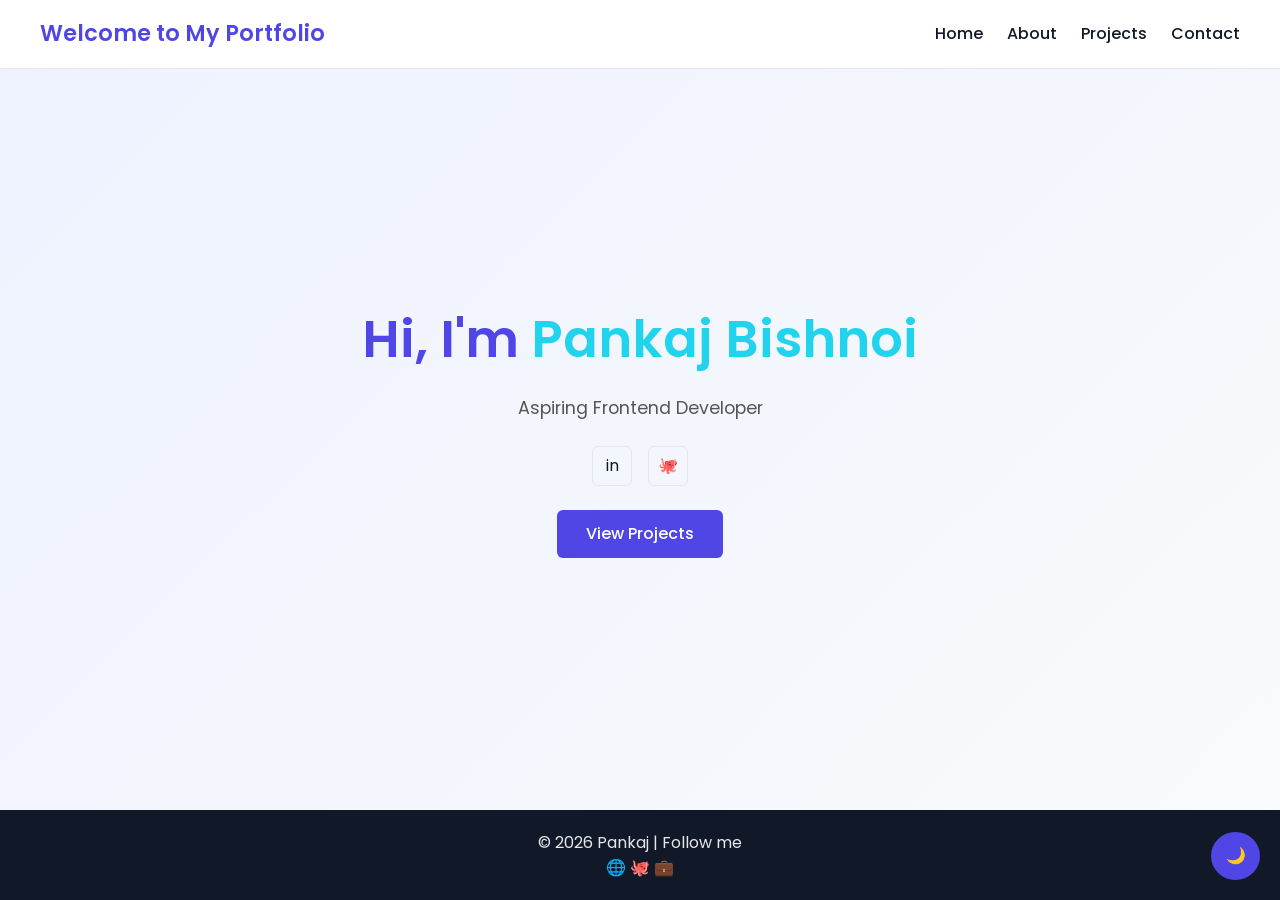
<file: index.html>
<!DOCTYPE html>
<html lang="en">

<head>
    <meta charset="UTF-8">
    <meta name="viewport" content="width=device-width, initial-scale=1.0">
    <title>Home | Portfolio</title>

    <link rel="stylesheet" href="./css/style.css">

    <link rel="preconnect" href="https://fonts.googleapis.com">
    <link rel="preconnect" href="https://fonts.gstatic.com" crossorigin>
    <link href="https://fonts.googleapis.com/css2?family=Poppins:wght@300;400;600;700&display=swap" rel="stylesheet">
</head>

<body>

    <!-- LOADER -->
    <div class="loader"></div>

    <!-- NAVBAR -->
    <header class="navbar">
        <h2 class="logo">Welcome to My Portfolio</h2>

        <input type="checkbox" id="menu-toggle" hidden>
        <label for="menu-toggle" class="menu-icon">☰</label>

        <nav class="nav-links">
            <a href="index.html">Home</a>
            <a href="about.html">About</a>
            <a href="projects.html">Projects</a>
            <a href="contact.html">Contact</a>
        </nav>
    </header>

    <!-- DARK MODE TOGGLE -->
    <input type="checkbox" id="theme-toggle" hidden>
    <label for="theme-toggle" class="theme-btn">🌙</label>

    <!-- HERO SECTION -->
    <section class="hero">

        <h1>
            Hi, I'm <span style="color:#22d3ee;">Pankaj Bishnoi</span>
        </h1>

        <p>Aspiring Frontend Developer</p>
        <div class="hero-socials">
            <a 
              href="https://www.linkedin.com/in/pankajbishnoi29" 
              target="_blank" 
              title="LinkedIn"
            >
              in
            </a>
            <a 
              href="https://github.com/Pankajbishnoi2" 
              target="_blank" 
              title="GitHub"
            >
              🐙
            </a>
        </div>
        <a href="projects.html" class="btn">View Projects</a>

    </section>

    <footer>
        <p>© 2026 Pankaj | Follow me</p>
        <div class="social">
            <span>🌐</span>
            <span>🐙</span>
            <span>💼</span>
        </div>
    </footer>

</body>
</html>
</file>
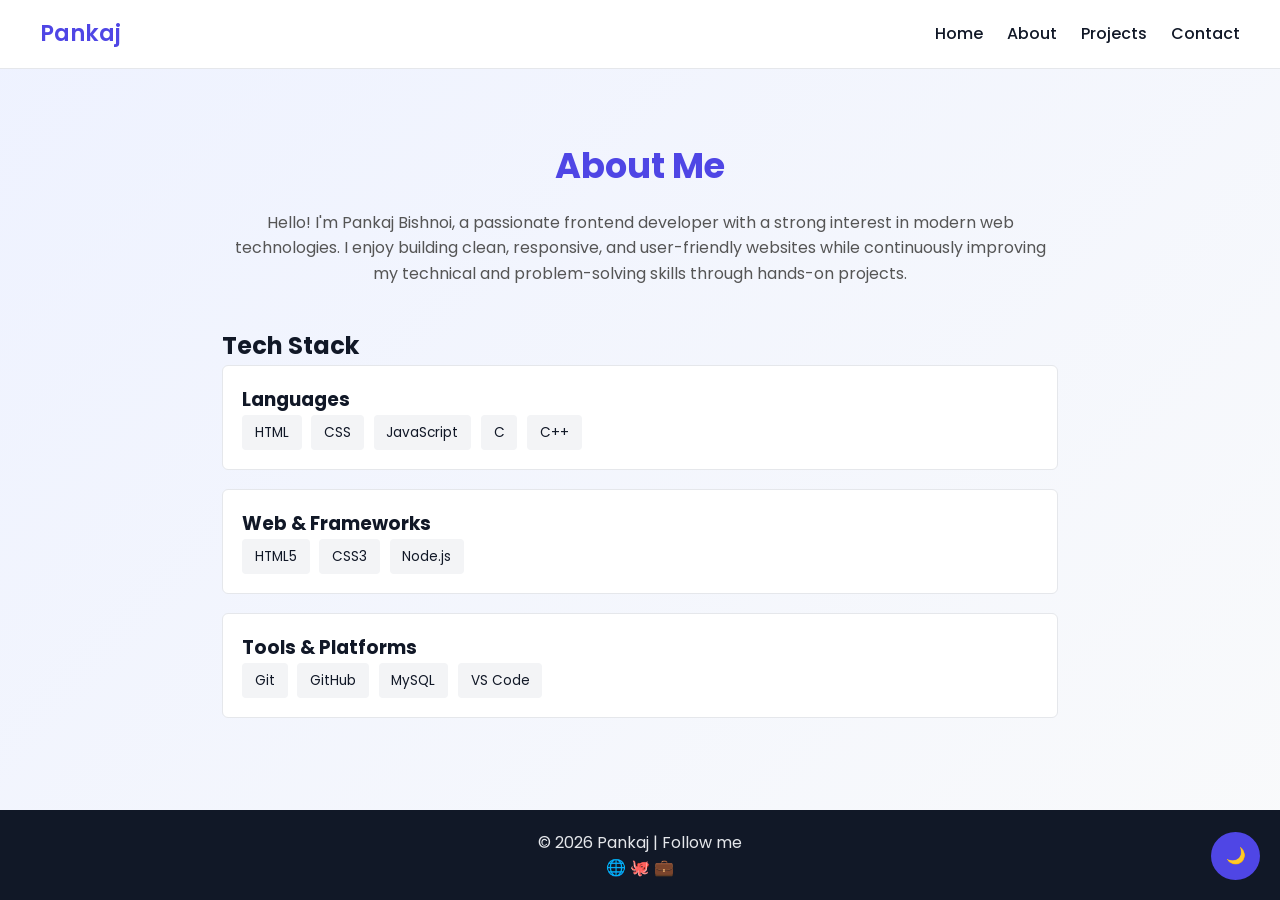
<file: about.html>
<!DOCTYPE html>
<html lang="en">

<head>
    <meta charset="UTF-8">
    <meta name="viewport" content="width=device-width, initial-scale=1.0">
    <title>About | Portfolio</title>

    <link rel="stylesheet" href="./css/style.css">

    <link rel="preconnect" href="https://fonts.googleapis.com">
    <link rel="preconnect" href="https://fonts.gstatic.com" crossorigin>
    <link href="https://fonts.googleapis.com/css2?family=Poppins:wght@300;400;600;700&display=swap" rel="stylesheet">
</head>

<body>
    <div class="loader"></div>

    <!-- NAVBAR -->
    <header class="navbar">
        <h2 class="logo">Pankaj</h2>

        <input type="checkbox" id="menu-toggle" hidden>
        <label for="menu-toggle" class="menu-icon">☰</label>

        <nav class="nav-links">
            <a href="index.html">Home</a>
            <a href="about.html">About</a>
            <a href="projects.html">Projects</a>
            <a href="contact.html">Contact</a>
        </nav>
    </header>

    <!-- DARK MODE -->
    <input type="checkbox" id="theme-toggle" hidden>
    <label for="theme-toggle" class="theme-btn">🌙</label>

    <!-- ABOUT SECTION -->
    <section class="about-page">

        <h1 class="about-title">About Me</h1>

        <p class="about-description">
            Hello! I'm Pankaj Bishnoi, a passionate frontend developer with a strong interest
            in modern web technologies. I enjoy building clean, responsive, and user-friendly
            websites while continuously improving my technical and problem-solving skills
            through hands-on projects.
        </p>

        <h2 class="stack-heading">Tech Stack</h2>

        <div class="stack-card">
            <h3>Languages</h3>
            <div class="tags">
                <span>HTML</span>
                <span>CSS</span>
                <span>JavaScript</span>
                <span>C</span>
                <span>C++</span>
            </div>
        </div>

        <div class="stack-card">
            <h3>Web & Frameworks</h3>
            <div class="tags">
                <span>HTML5</span>
                <span>CSS3</span>
                <span>Node.js</span>
            </div>
        </div>

        <div class="stack-card">
            <h3>Tools & Platforms</h3>
            <div class="tags">
                <span>Git</span>
                <span>GitHub</span>
                <span>MySQL</span>
                <span>VS Code</span>
            </div>
        </div>

    </section>

    <!-- FOOTER -->
    <footer>
        <p>© 2026 Pankaj | Follow me</p>
        <div class="social">
            <span>🌐</span>
            <span>🐙</span>
            <span>💼</span>
        </div>
    </footer>

</body>
</html>
</file>
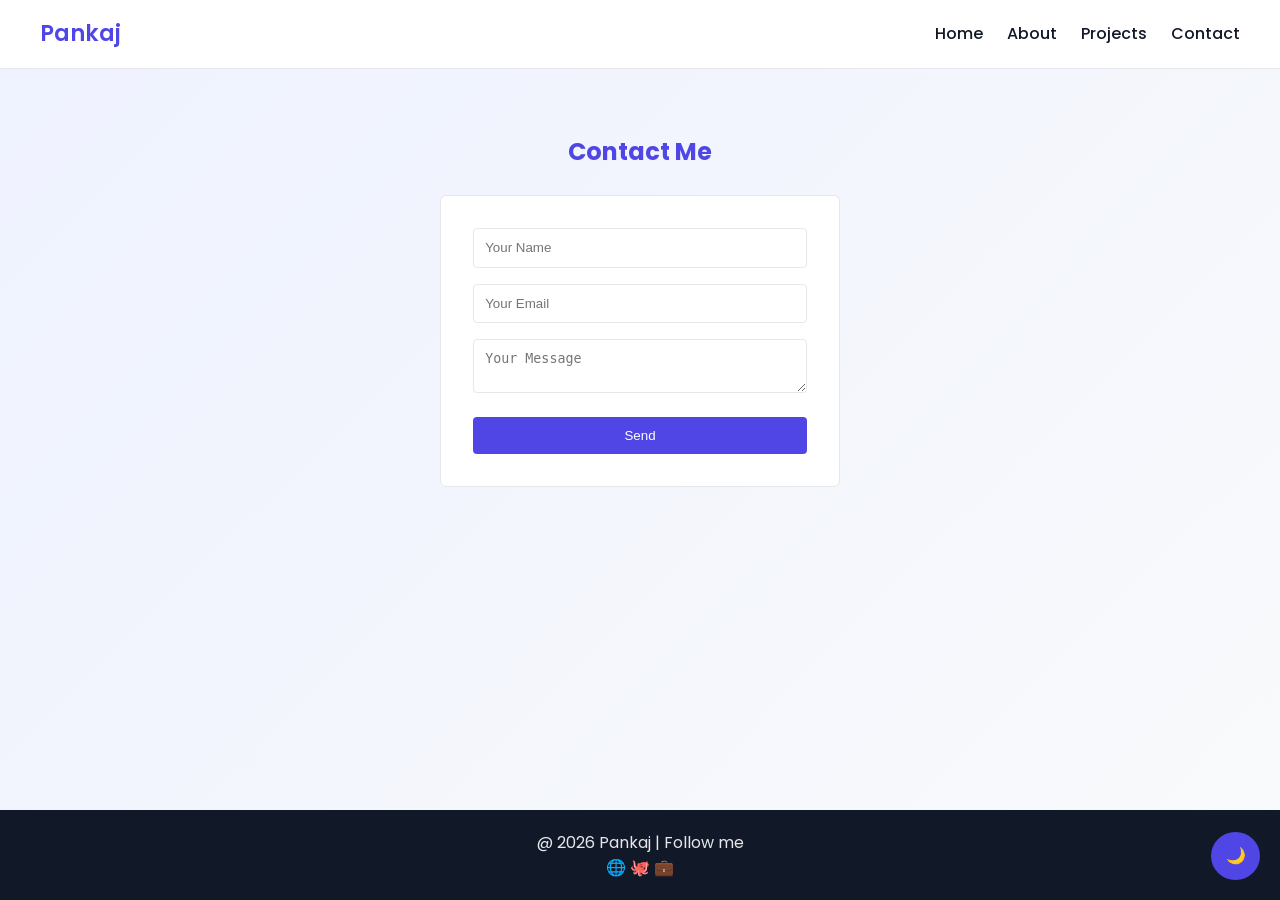
<file: contact.html>
<!DOCTYPE html>
<html lang="en">

<head>
    <meta charset="UTF-8">
    <meta name="viewport" content="width=device-width, initial-scale=1.0">
    <title>Portfolio</title>
    <link rel="stylesheet" href="./css/style.css">
    <link rel="preconnect" href="https://fonts.googleapis.com">
    <link rel="preconnect" href="https://fonts.gstatic.com" crossorigin>
    <link href="https://fonts.googleapis.com/css2?family=Poppins:wght@300;400;600;700&display=swap" rel="stylesheet">

</head>

<body>
    <div class="loader"></div>

    <header class="navbar">
        <h2 class="logo">Pankaj</h2>

        <input type="checkbox" id="menu-toggle" hidden>
        <label for="menu-toggle" class="menu-icon">☰</label>

        <nav class="nav-links">
            <a href="index.html">Home</a>
            <a href="about.html">About</a>
            <a href="projects.html">Projects</a>
            <a href="contact.html">Contact</a>
        </nav>
    </header>

    <input type="checkbox" id="theme-toggle" hidden>
    <label for="theme-toggle" class="theme-btn">🌙</label>

    <section class="contact">
        <h2>Contact Me</h2>
        <form action="" class="contact-form">
            <input type="text" placeholder="Your Name" required>
            <input type="email" placeholder="Your Email" required>
            <textarea placeholder="Your Message" required></textarea>
            <button type="submit">Send</button>
        </form>
    </section>
    <footer>
        <p>@ 2026 Pankaj | Follow me</p>
        <div class="social">
            <span>🌐</span>
            <span>🐙</span>
            <span>💼</span>
        </div>
    </footer>
</body>

</html>
</file>
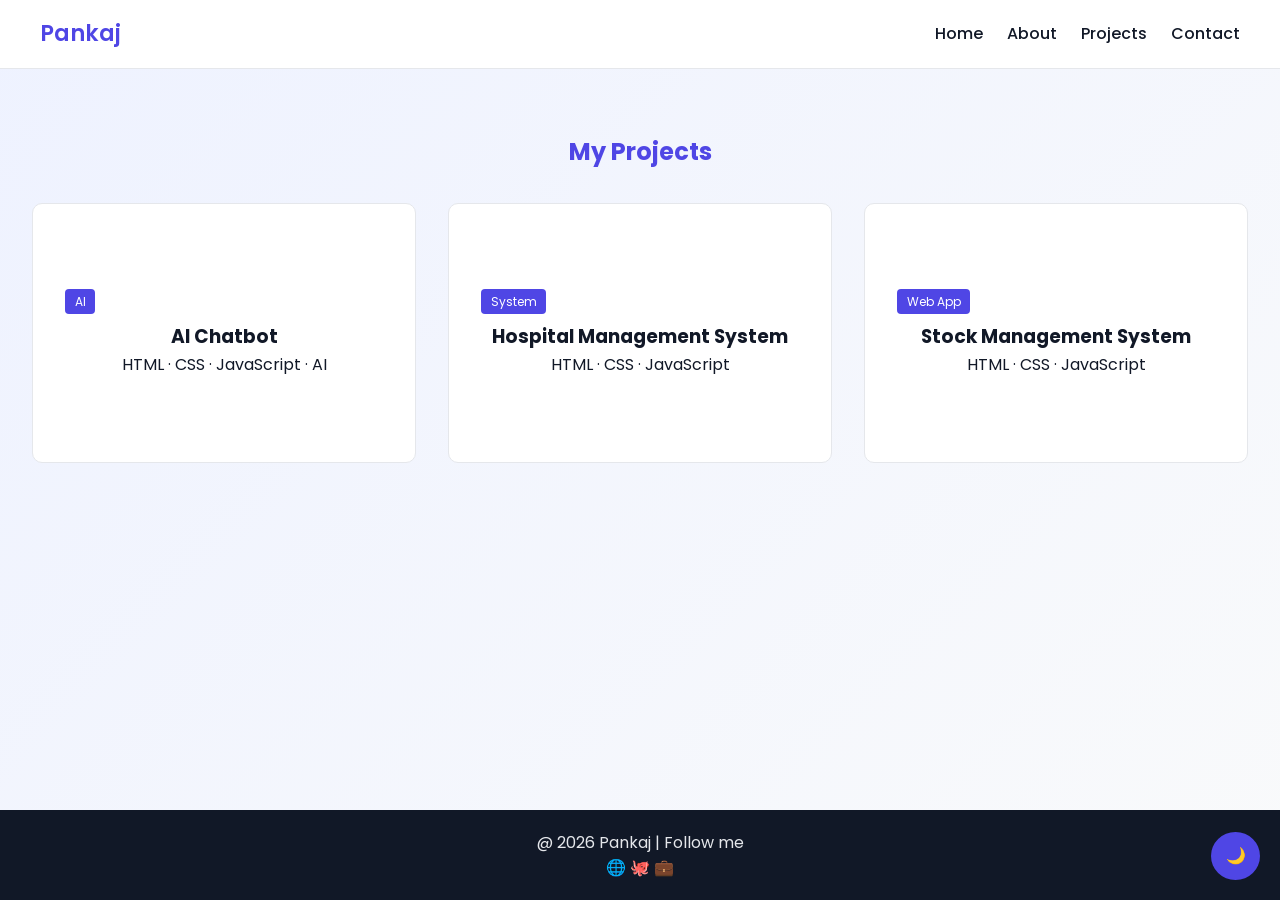
<file: projects.html>
<!DOCTYPE html>
<html lang="en">

<head>
    <meta charset="UTF-8">
    <meta name="viewport" content="width=device-width, initial-scale=1.0">
    <title>Portfolio</title>
    <link rel="stylesheet" href="./css/style.css">
    <link rel="preconnect" href="https://fonts.googleapis.com">
    <link rel="preconnect" href="https://fonts.gstatic.com" crossorigin>
    <link href="https://fonts.googleapis.com/css2?family=Poppins:wght@300;400;600;700&display=swap" rel="stylesheet">

</head>

<body>
    <div class="loader"></div>

    <header class="navbar">
        <h2 class="logo">Pankaj</h2>

        <input type="checkbox" id="menu-toggle" hidden>
        <label for="menu-toggle" class="menu-icon">☰</label>

        <nav class="nav-links">
            <a href="index.html">Home</a>
            <a href="about.html">About</a>
            <a href="projects.html">Projects</a>
            <a href="contact.html">Contact</a>
        </nav>
    </header>

    <input type="checkbox" id="theme-toggle" hidden>
    <label for="theme-toggle" class="theme-btn">🌙</label>

<section class="projects">
    <h2>My Projects</h2>

    <div class="project-grid">

        <!-- AI Chatbot -->
        <a 
          href="https://github.com/Pankajbishnoi2/AI-Chatbot" 
          target="_blank" 
          class="card-link"
        >
            <div class="card">
                <span class="badge">AI</span>
                <h3>AI Chatbot</h3>
                <p>HTML · CSS · JavaScript · AI</p>
            </div>
        </a>

        <!-- Hospital Management -->
        <a 
          href="https://github.com/Pankajbishnoi2/Hospital-management" 
          target="_blank" 
          class="card-link"
        >
            <div class="card">
                <span class="badge">System</span>
                <h3>Hospital Management System</h3>
                <p>HTML · CSS · JavaScript</p>
            </div>
        </a>

        <!-- Stock Management -->
        <a 
          href="https://github.com/Pankajbishnoi2/frontendfinal" 
          target="_blank" 
          class="card-link"
        >
            <div class="card">
                <span class="badge">Web App</span>
                <h3>Stock Management System</h3>
                <p>HTML · CSS · JavaScript</p>
            </div>
        </a>

    </div>
</section>


    <footer>
        <p>@ 2026 Pankaj | Follow me</p>
        <div class="social">
            <span>🌐</span>
            <span>🐙</span>
            <span>💼</span>
        </div>
    </footer>
</body>

</html>
</file>
<file: css/style.css>
:root {
  --primary: #4f46e5;     
  --secondary: #22c55e;    
  --dark: #111827;
  --light: #f9fafb;
  --border: #e5e7eb;
  --card-bg: #ffffff;
}

* {
  margin: 0;
  padding: 0;
  box-sizing: border-box;
}

body {
  font-family: 'Poppins', sans-serif;
  background: linear-gradient(135deg, #eef2ff, #f9fafb);
  color: var(--dark);
  line-height: 1.6;

  min-height: 100vh;
  display: flex;
  flex-direction: column;
}

.navbar {
  position: sticky;
  top: 0;
  z-index: 100;
  display: flex;
  justify-content: space-between;
  align-items: center;
  padding: 1rem 2.5rem;
  background: white;
  border-bottom: 1px solid var(--border);
}

.logo {
  font-size: 1.4rem;
  font-weight: 600;
  color: var(--primary);
}

.nav-links {
  display: flex;
}

.nav-links a {
  margin-left: 1.5rem;
  text-decoration: none;
  font-weight: 500;
  color: var(--dark);
}

.nav-links a:hover {
  color: var(--primary);
}

.hero {
  min-height: 80vh;
  display: flex;
  flex-direction: column;
  justify-content: center;
  align-items: center;
  text-align: center;
  padding: 2rem;
}

.hero h1 {
  font-size: clamp(2.2rem, 5vw, 3.2rem);
  font-weight: 600;
  color: var(--primary);
}

.hero p {
  margin: 0.8rem 0 1.5rem;
  font-size: 1.1rem;
  color: #555;
}

.btn {
  padding: 0.7rem 1.8rem;
  background: var(--primary);
  color: white;
  text-decoration: none;
  border-radius: 6px;
  font-weight: 500;
}

.btn:hover {
  opacity: 0.9;
}

.hero-socials {
  display: flex;
  gap: 1rem;
  margin-bottom: 1.5rem;
}

.hero-socials a {
  width: 40px;
  height: 40px;
  border: 1px solid var(--border);
  display: flex;
  align-items: center;
  justify-content: center;
  text-decoration: none;
  color: var(--dark);
  border-radius: 6px;
}

.skills {
  padding: 3rem 2rem;
  text-align: center;
}

.skills h2 {
  color: var(--primary);
  margin-bottom: 1.5rem;
}

.skill-grid {
  display: grid;
  grid-template-columns: repeat(auto-fit, minmax(150px, 1fr));
  gap: 1.2rem;
}

.skill {
  background: var(--card-bg);
  border: 1px solid var(--border);
  padding: 1rem;
  border-radius: 6px;
}

.about-page {
  max-width: 900px;
  margin: auto;
  padding: 4rem 2rem;
}

.about-title {
  text-align: center;
  font-size: 2.2rem;
  color: var(--primary);
  margin-bottom: 1rem;
}

.about-description {
  text-align: center;
  font-size: 1rem;
  color: #555;
  margin-bottom: 2.5rem;
}

.stack-card {
  background: var(--card-bg);
  border: 1px solid var(--border);
  padding: 1.2rem;
  border-radius: 6px;
  margin-bottom: 1.2rem;
}

.tags {
  display: flex;
  flex-wrap: wrap;
  gap: 0.6rem;
}

.tags span {
  background: #f3f4f6;
  padding: 0.4rem 0.8rem;
  border-radius: 4px;
  font-size: 0.85rem;
}

.projects {
  padding: 4rem 2rem;
  text-align: center;
}

.projects h2 {
  color: var(--primary);
  margin-bottom: 2rem;
}

.project-grid {
  display: grid;
  grid-template-columns: repeat(auto-fit, minmax(260px, 1fr));
  gap: 2rem;
}

.card {
  background: var(--card-bg);
  border: 1px solid var(--border);
  padding: 2rem;
  border-radius: 10px;
  min-height: 260px;

  display: flex;
  flex-direction: column;
  justify-content: center;
}

.badge {
  align-self: flex-start;
  margin-bottom: 0.5rem;
  background: var(--primary);
  color: white;
  padding: 0.2rem 0.6rem;
  font-size: 0.75rem;
  border-radius: 4px;
}

.contact {
  padding: 4rem 2rem;
  text-align: center;
}

.contact h2 {
  color: var(--primary);
  margin-bottom: 1.5rem;
}

.contact-form {
  max-width: 400px;
  margin: auto;
  background: var(--card-bg);
  border: 1px solid var(--border);
  padding: 2rem;
  border-radius: 6px;
}

.contact-form input,
.contact-form textarea {
  width: 100%;
  padding: 0.7rem;
  margin-bottom: 1rem;
  border-radius: 4px;
  border: 1px solid var(--border);
}

.contact-form button {
  width: 100%;
  padding: 0.7rem;
  background: var(--primary);
  color: white;
  border: none;
  border-radius: 4px;
}

footer {
  padding: 1.2rem;
  text-align: center;
  background: #111827;
  color: #e5e7eb;
  margin-top: auto;
}

/* ================= DARK MODE (WORKING FIX) ================= */
body:has(#theme-toggle:checked) {
  background: #0f172a;
  color: #f9fafb;
}

body:has(#theme-toggle:checked) .navbar {
  background: #020617;
  border-bottom: 1px solid #1e293b;
}

body:has(#theme-toggle:checked) .nav-links a {
  color: #f9fafb;
}

body:has(#theme-toggle:checked) .hero p,
body:has(#theme-toggle:checked) .about-description {
  color: #cbd5f5;
}

body:has(#theme-toggle:checked) .card,
body:has(#theme-toggle:checked) .skill,
body:has(#theme-toggle:checked) .stack-card,
body:has(#theme-toggle:checked) .contact-form {
  background: #020617;
  border-color: #1e293b;
  color: #f9fafb;
}

body:has(#theme-toggle:checked) .hero-socials a {
  border-color: #1e293b;
  color: #f9fafb;
}

body:has(#theme-toggle:checked) footer {
  background: #020617;
  color: #cbd5f5;
}

/* ================= TOGGLE BUTTON ================= */
.theme-btn {
  position: fixed;
  bottom: 20px;
  right: 20px;
  background: var(--primary);
  color: white;
  padding: 0.7rem 0.9rem;
  border-radius: 50%;
  cursor: pointer;
}

.menu-icon {
  display: none;
  font-size: 1.8rem;
  cursor: pointer;
}

@media (max-width: 768px) {
  .menu-icon {
    display: block;
  }

  .nav-links {
    position: absolute;
    top: 70px;
    right: 0;
    background: white;
    width: 100%;
    flex-direction: column;
    display: none;
    text-align: center;
  }

  #menu-toggle:checked + .menu-icon + .nav-links {
    display: flex;
  }

  .nav-links a {
    padding: 1rem;
  }
}

.loader {
  position: fixed;
  inset: 0;
  background: #0f172a;
  display: flex;
  justify-content: center;
  align-items: center;
  z-index: 999;
  animation: hideLoader 2s forwards;
}

.loader::after {
  content: "";
  width: 40px;
  height: 40px;
  border: 5px solid #c7d2fe;
  border-top-color: var(--primary);
  border-radius: 50%;
  animation: spin 1s linear infinite;
}

@keyframes spin {
  to { transform: rotate(360deg); }
}

@keyframes hideLoader {
  100% {
    opacity: 0;
    visibility: hidden;
  }
}

.card-link {
  text-decoration: none;
  color: inherit;
  display: block;
}

/* FIX: Tech Stack tags in dark mode */
body:has(#theme-toggle:checked) .tags span {
  background: #1e293b;
  color: #e5e7eb;
}
</file>
